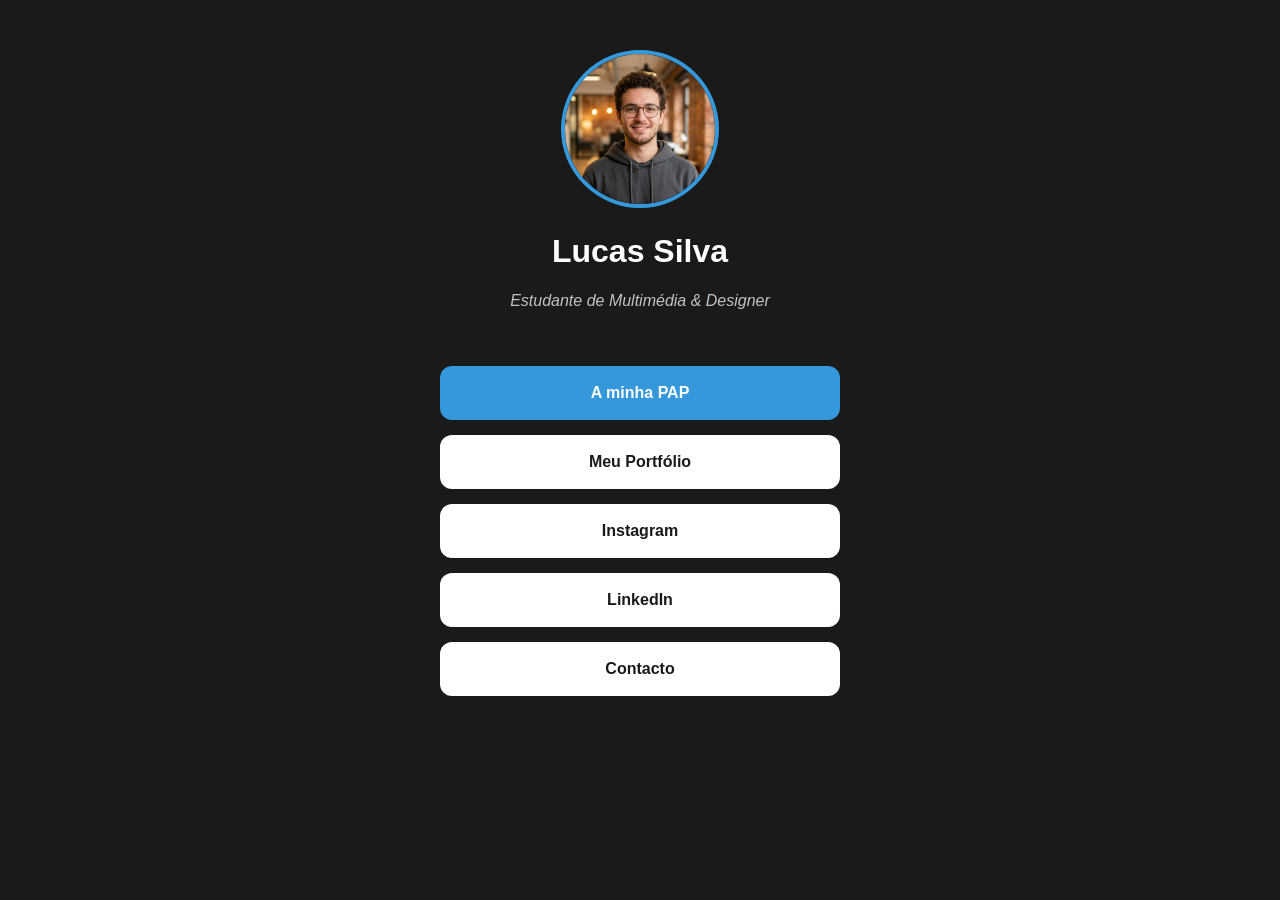
<file: index.html>
<!DOCTYPE html>
<html lang="pt">
<head>
    <meta charset="UTF-8">
    <meta name="viewport" content="width=device-width, initial-scale=1.0">
    <title>My Creative Hub</title>

    <link rel="stylesheet" href="style.css">
    
    <link rel="manifest" href="manifest.json">
    
    <meta name="theme-color" content="#1a1a1a">
</head>
<body>

    <header>
        <img src="assets/images/perfil.jpg" alt="Foto de Perfil" class="avatar">
        <h1>Lucas Silva</h1>
        <p class="bio">Estudante de Multimédia & Designer</p>
    </header>

    <main class="links-container">
        <a href="pap.html" class="btn btn-pap">A minha PAP</a>
        <a href="https://www.behance.net/teu-utilizador" target="_blank" class="btn">Meu Portfólio</a>
        <a href="https://instagram.com/teu-utilizador" target="_blank" class="btn">Instagram</a>
        <a href="https://linkedin.com/teu-utilizador" target="_blank" class="btn">LinkedIn</a>
        <a href="mailto:email@exemplo.com" class="btn">Contacto</a>
    </main>

    <script>
        if ('serviceWorker' in navigator) {
            navigator.serviceWorker.register('sw.js')
            .then(() => console.log("App pronta para uso!"));
        }
    </script>
</body>
</html>
</file>
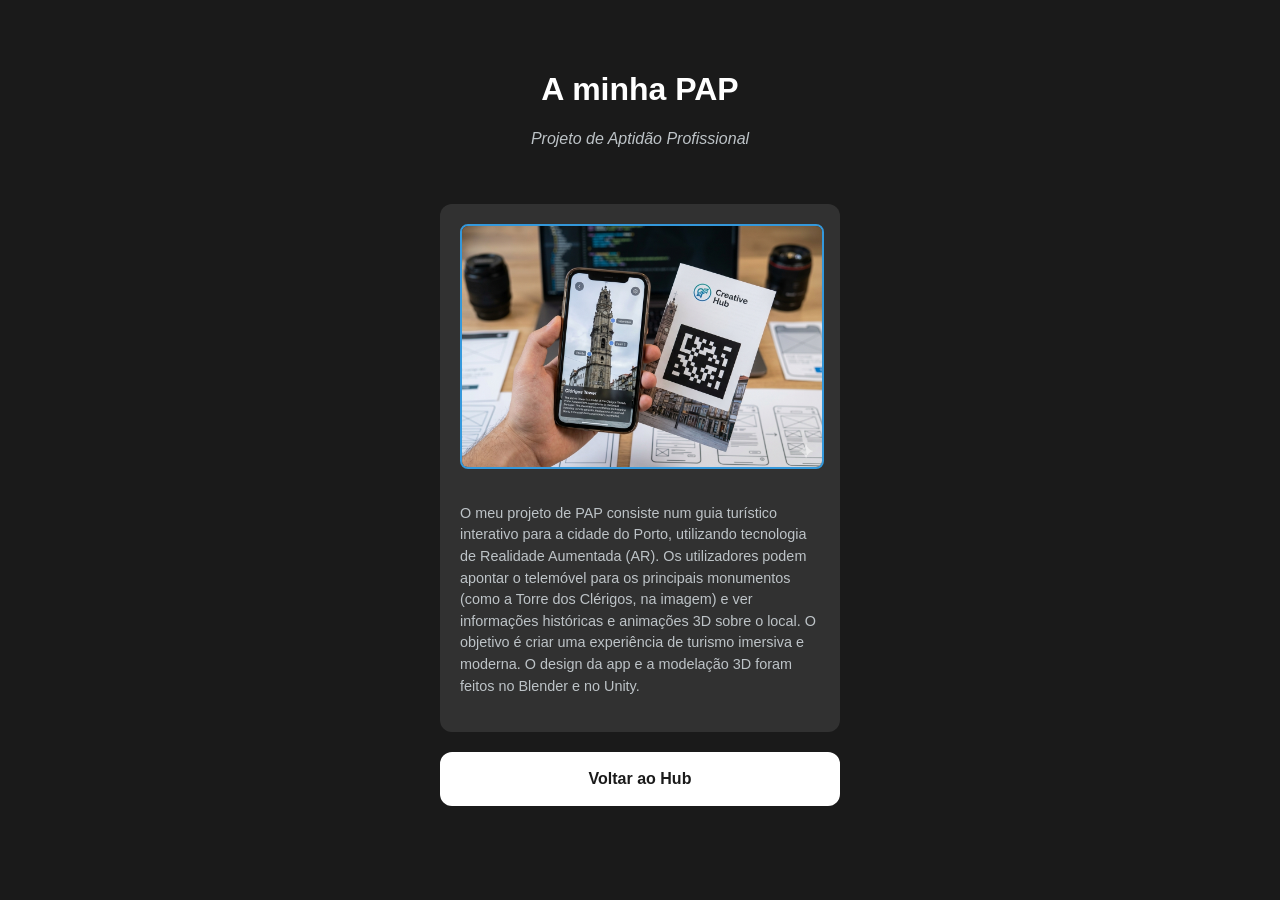
<file: pap.html>
<!DOCTYPE html>
<html lang="pt">
<head>
    <meta charset="UTF-8">
    <meta name="viewport" content="width=device-width, initial-scale=1.0">
    <title>A minha PAP - My Creative Hub</title>
    <link rel="stylesheet" href="style.css">
    <link rel="manifest" href="manifest.json">
</head>
<body>
    <header>
        <h1>A minha PAP</h1>
        <p class="bio">Projeto de Aptidão Profissional</p>
    </header>

    <main class="links-container">
        <div class="pap-content">
            <img src="assets/images/pap-preview.png" alt="Preview da PAP" class="pap-image">
            <p class="pap-text">
                O meu projeto de PAP consiste num guia turístico interativo para a cidade do Porto, utilizando tecnologia de Realidade Aumentada (AR). Os utilizadores podem apontar o telemóvel para os principais monumentos (como a Torre dos Clérigos, na imagem) e ver informações históricas e animações 3D sobre o local. O objetivo é criar uma experiência de turismo imersiva e moderna. O design da app e a modelação 3D foram feitos no Blender e no Unity.
            </p>
        </div>
        
        <a href="index.html" class="btn">Voltar ao Hub</a>
    </main>
</body>
</html>
</file>
<file: style.css>
/* Configurações gerais da página */
body {
    margin: 0;
    padding: 0;
    background-color: #1a1a1a; /* Cor de fundo escura (moderna) */
    color: white;
    font-family: 'Segoe UI', Tahoma, Geneva, Verdana, sans-serif;
    display: flex;
    flex-direction: column; /* Alinha elementos um por baixo do outro */
    align-items: center;    /* Centra horizontalmente */
    min-height: 100vh;
}

header {
    margin-top: 50px;
    text-align: center;
}

/* Transforma a foto quadrada em redonda */
.avatar {
    width: 150px;
    height: 150px;
    border-radius: 50%; /* O segredo do círculo */
    border: 4px solid #3498db; /* Moldura azul à volta da foto */
    object-fit: cover; /* Garante que a foto não fica esticada */
}

.bio {
    color: #bdc3c7;
    font-style: italic;
}

/* Contentor dos botões */
.links-container {
    width: 90%;
    max-width: 400px;
    margin-top: 40px;
}

/* Estilo dos botões (links) */
.btn {
    display: block;
    background-color: white;
    color: #1a1a1a;
    text-decoration: none; /* Remove o sublinhado */
    padding: 18px;
    margin-bottom: 15px;
    border-radius: 12px;   /* Cantos suaves */
    text-align: center;
    font-weight: bold;
    transition: 0.3s;      /* Suaviza a animação de toque */
}

/* Efeito quando o rato passa por cima (ou o dedo toca) */
.btn:hover {
    background-color: #3498db;
    color: white;
    transform: translateY(-3px); /* Pequeno salto para cima */
}
/* Cor de destaque para o botão da PAP */
.btn-pap {
    background-color: #3498db; /* Azul */
    color: white !important;
}

/* Estilo para o conteúdo descritivo */
.pap-content {
    background: rgba(255, 255, 255, 0.1);
    padding: 20px;
    border-radius: 12px;
    margin-bottom: 20px;
    text-align: left;
}

.pap-image {
    width: 100%;
    border-radius: 8px;
    margin-bottom: 15px;
    border: 2px solid #3498db;
}

.pap-text {
    font-size: 0.9em;
    line-height: 1.5;
    color: #bdc3c7;
}
</file>
